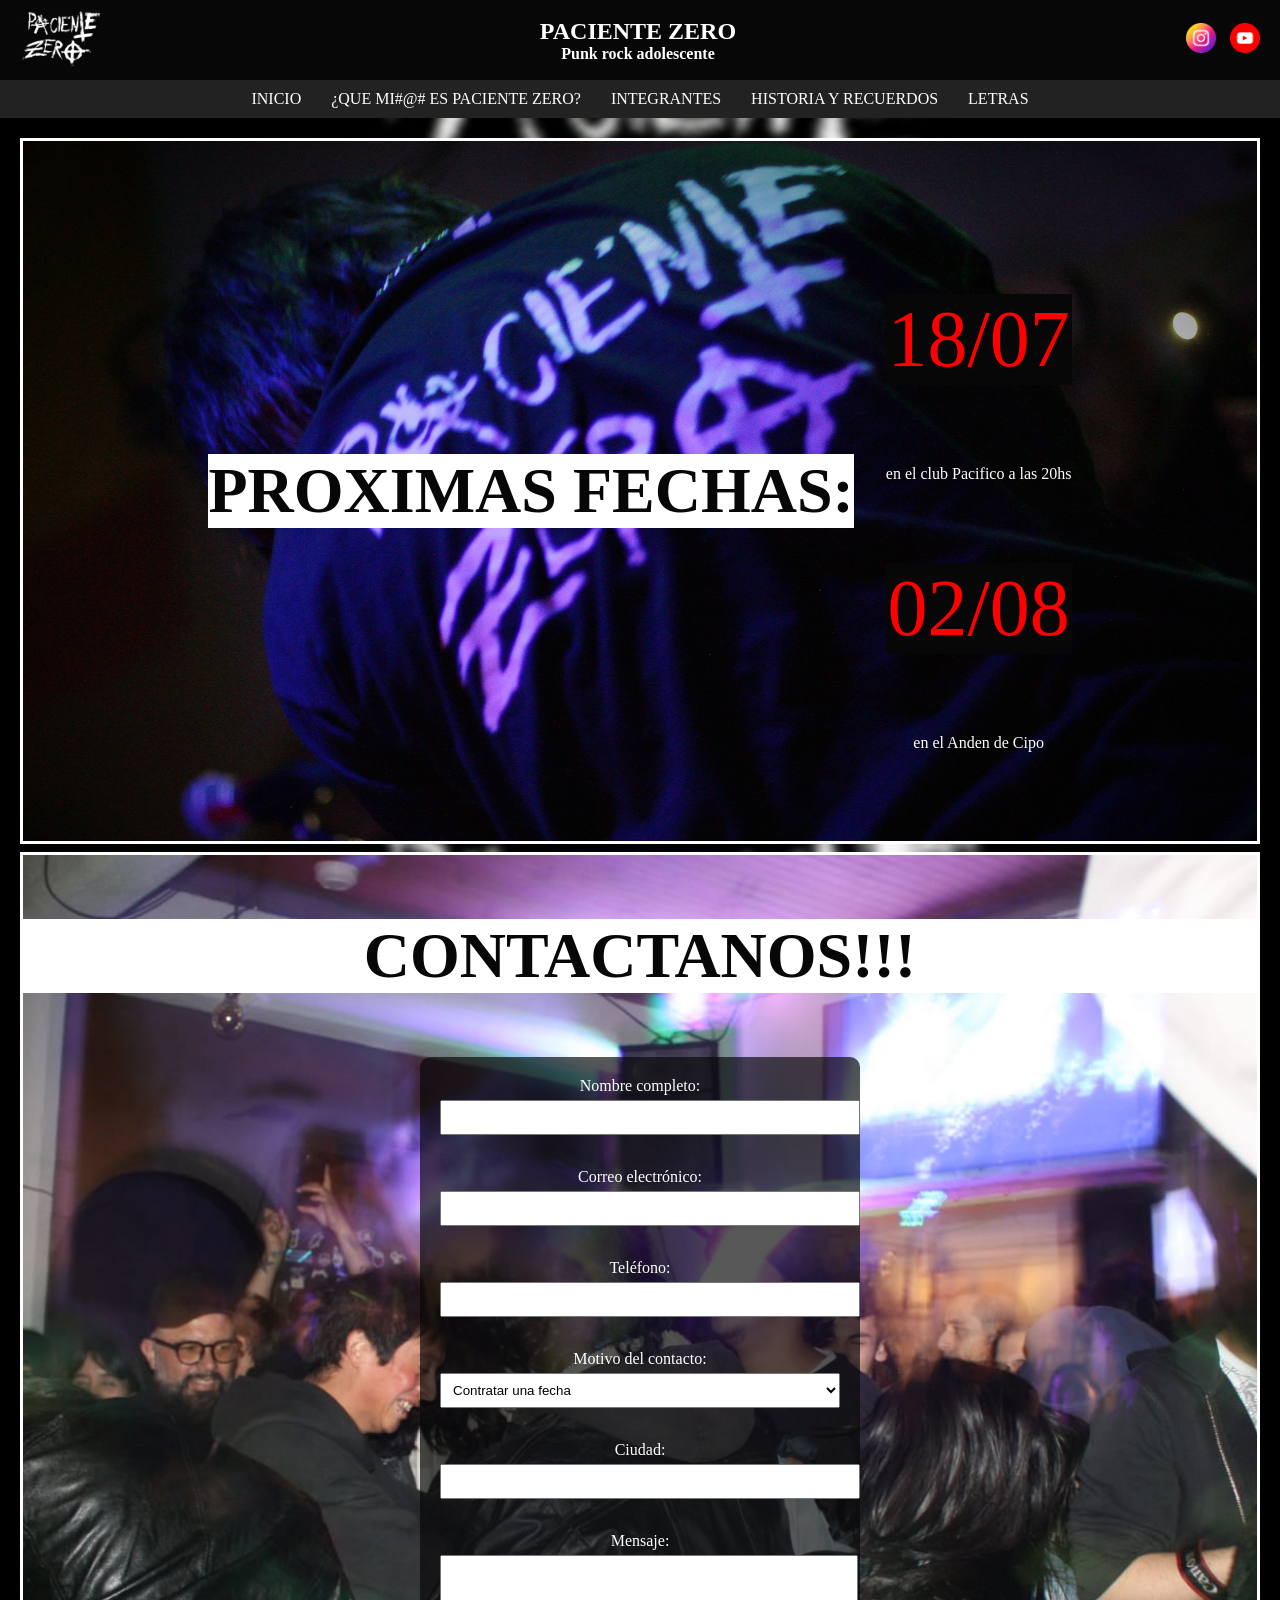
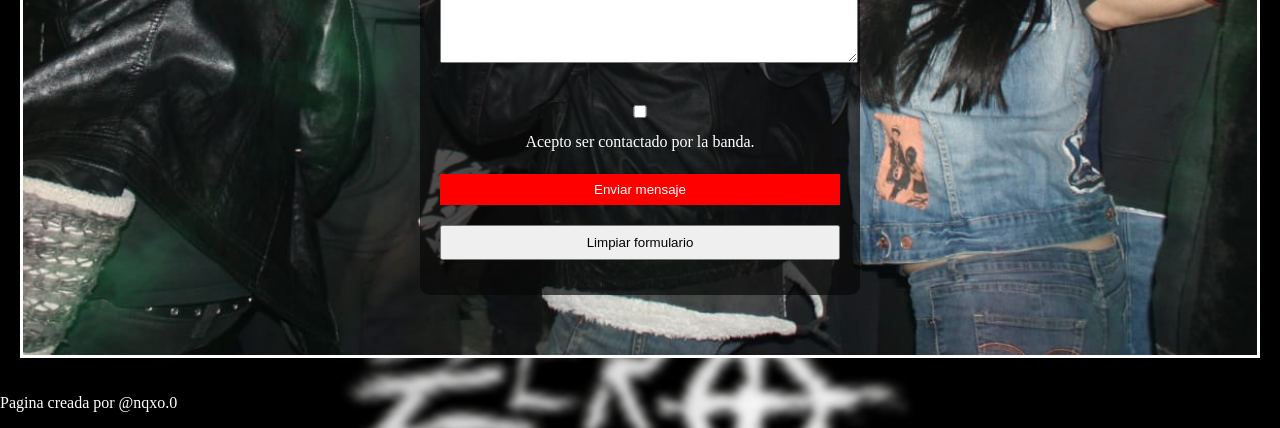
<file: index.html>
<!DOCTYPE html>
<html lang="en">        

<head>
    <meta charset="UTF-8">
    <meta name="viewport" content="width=device-width, initial-scale=1.0">
    <title>Paciente Zero</title>
    <link rel="stylesheet" href="estilos.css">
</head>

<body>

    <header>

        <img src="assets/logo paciente zero.jpg" alt="logo paciente zero" class="logopaciente">

        <section>
            <h1>PACIENTE ZERO</h1>
            <h2>Punk rock adolescente</h2>
        </section>

        <section>
            <a target="_blank" href="https://www.instagram.com/paciente.zero_/"><img src="assets/instagram.png"
                    alt="LOGO instagram"></a>
            <a target="_blank" href="https://www.youtube.com/@PacienteZero_0"><img src="assets/youtube.png"
                    alt="LOGO YOUTUBE"></a>

        </section>



    </header>


    <nav>
        <ul>
            <li><a href="index.html">INICIO</a></li>
            <li><a href="quespaciente.html">¿QUE MI#@# ES PACIENTE ZERO?</a></li>
            <li><a href="integrantes.html">INTEGRANTES</a></li>
            <li><a href="historia-y-recuerdos.html">HISTORIA Y RECUERDOS</a></li>
            <li><a href="letras.html">LETRAS</a></li>

        </ul>
    </nav>

    <main id="inicio">
        <section class="proximasfechas">
            <h3>PROXIMAS FECHAS:</h3>
            <article>
                <div>
                    <p class="horario">18/07</p>
                    <p>en el club Pacifico a las 20hs</p>
                </div>
                <div>
                    <p class="horario">02/08</p> 
                    <p>en el Anden de Cipo</p>

                </div>
            </article>


        </section>
        <section class="contacto">

            <h3>CONTACTANOS!!!</h3>

            <form action="" method="post">

                <label for="nombre">Nombre completo:</label><br>
                <input type="text" id="nombre" name="nombre" required><br><br>

                <label for="email">Correo electrónico:</label><br>
                <input type="email" id="email" name="email" required><br><br>

                <label for="telefono">Teléfono:</label><br>
                <input type="tel" id="telefono" name="telefono"><br><br>

                <label for="motivo">Motivo del contacto:</label><br>
                <select id="motivo" name="motivo">
                    <option value="fecha">Contratar una fecha</option>
                    <option value="evento">Invitación a evento</option>
                    <option value="prensa">Prensa / Entrevista</option>
                    <option value="fan">Mensaje para la banda</option>
                    <option value="otro">Otro</option>
                </select><br><br>

                <label for="ciudad">Ciudad:</label><br>
                <input type="text" id="ciudad" name="ciudad"><br><br>

                <label for="mensaje">Mensaje:</label><br>
                <textarea id="mensaje" name="mensaje" rows="6" cols="40" required></textarea><br><br>

                <label>
                    <input type="checkbox" name="acepto" required>
                    Acepto ser contactado por la banda.
                </label><br><br>

                <input type="submit" value="Enviar mensaje">
                <input type="reset" value="Limpiar formulario">

            </form>


        </section>

    </main>



    <footer>
        <p>Pagina creada por @nqxo.0 </p>

    </footer>
</body>

</html>
</file>
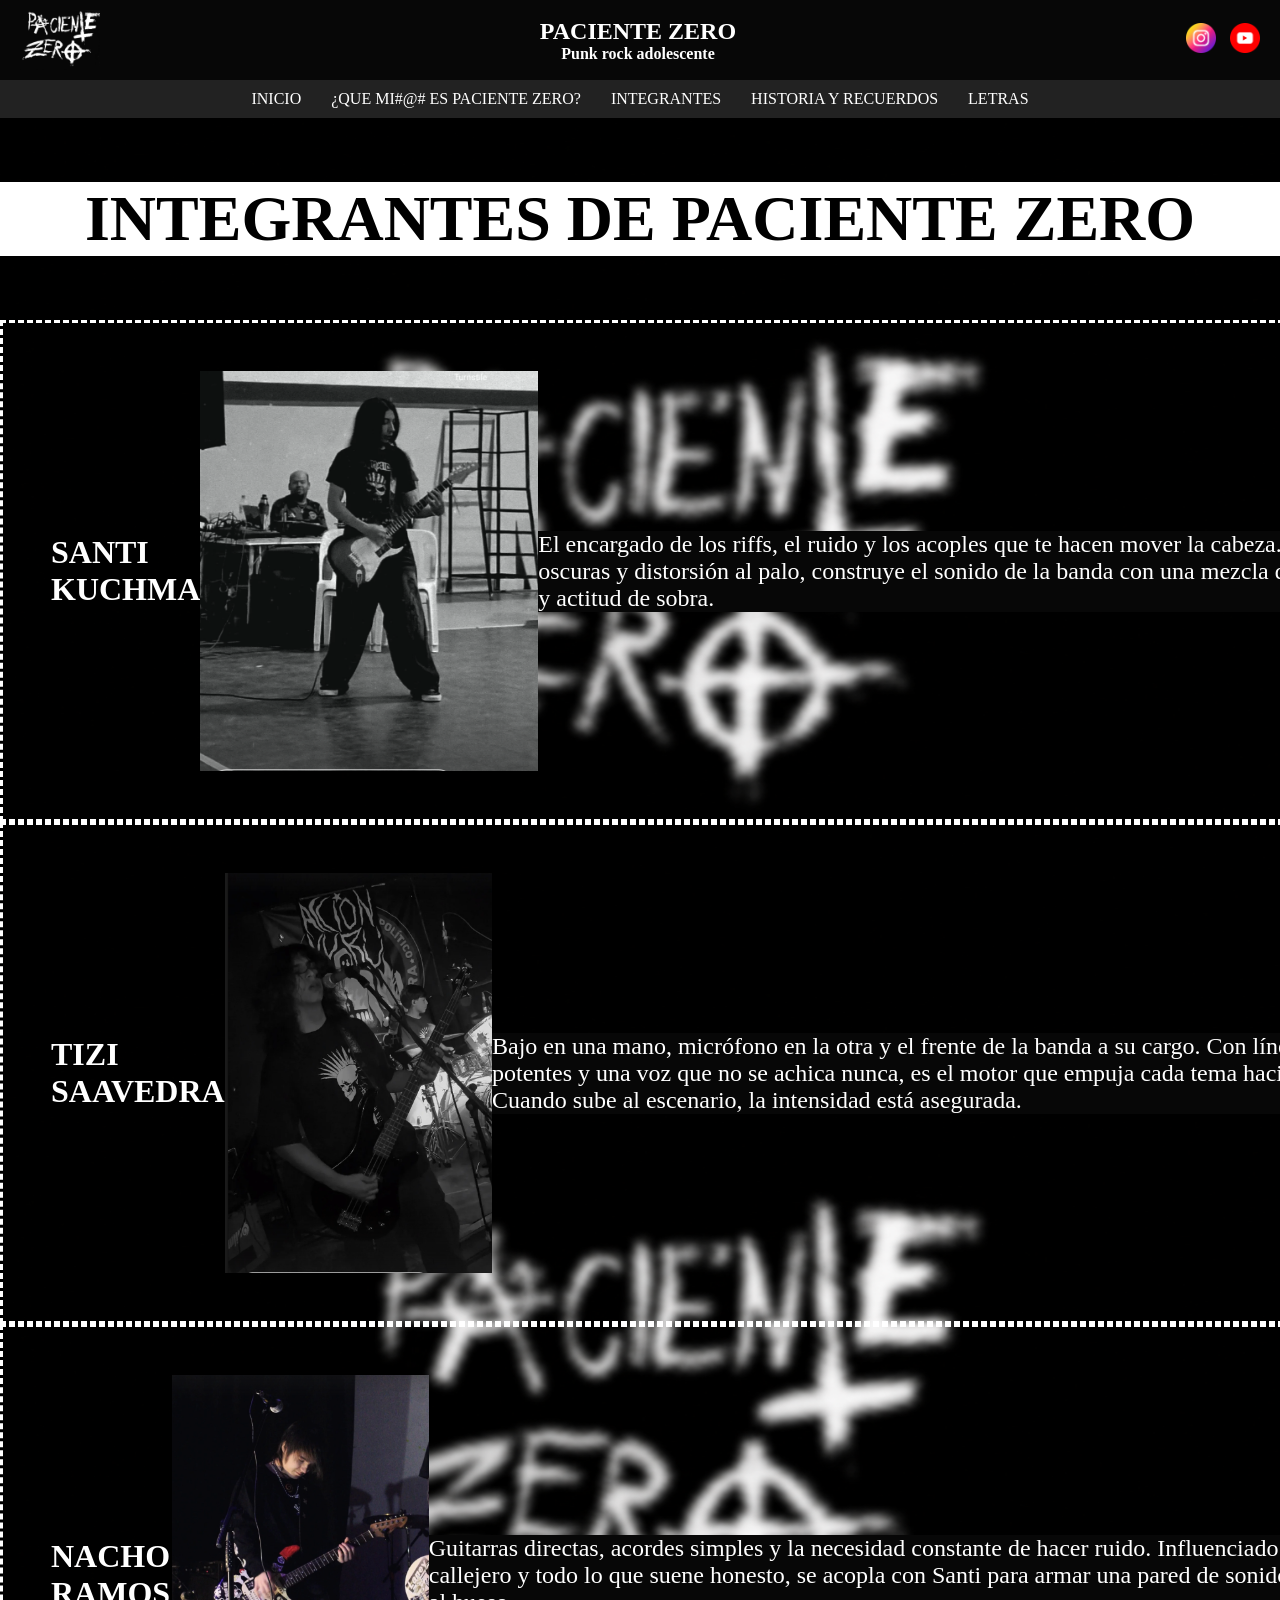
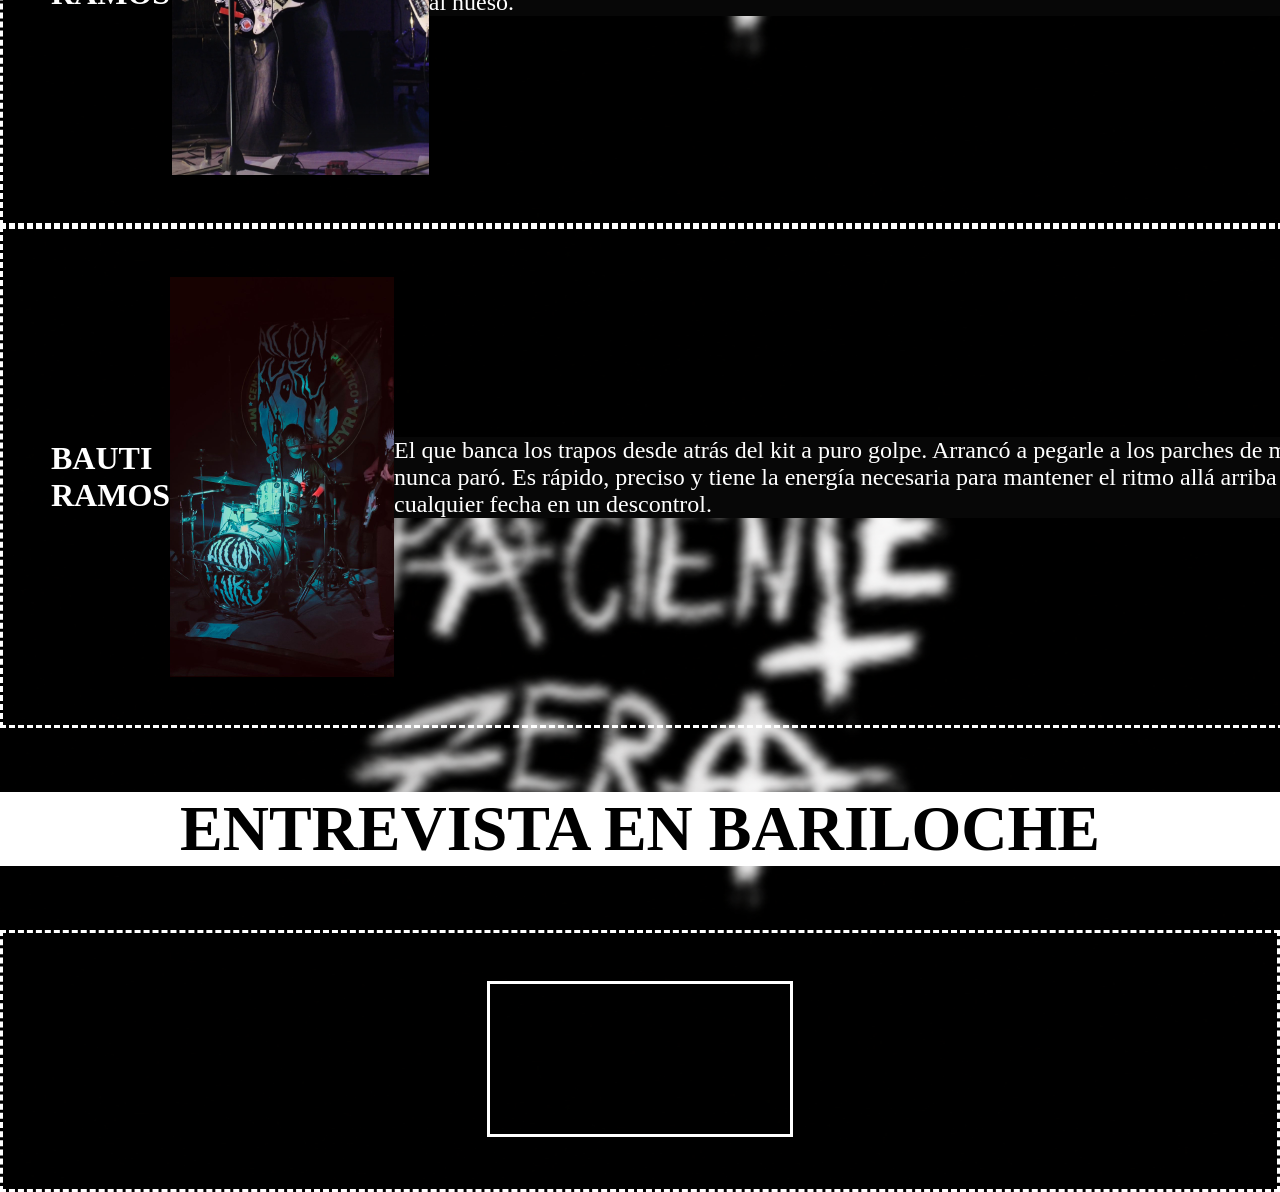
<file: integrantes.html>
<!DOCTYPE html>
<html lang="en">

<head>
    <meta charset="UTF-8">
    <meta name="viewport" content="width=device-width, initial-scale=1.0">
    <title>INTEGRANTES</title>
    <link rel="stylesheet" href="estilos.css">
</head>

<body>
    <header>

        <img src="assets/logo paciente zero.jpg" alt="logo paciente zero" class="logopaciente">

        <section>
            <h1>PACIENTE ZERO</h1>
            <h2>Punk rock adolescente</h2>
        </section>

        <section>
            <a target="_blank" href="https://www.instagram.com/paciente.zero_/"><img src="assets/instagram.png"
                    alt="LOGO instagram"></a>
            <a target="_blank" href="https://www.youtube.com/@PacienteZero_0"><img src="assets/youtube.png"
                    alt="LOGO YOUTUBE"></a>

        </section>



    </header>
    <nav>
        <ul>
            <li><a href="index.html">INICIO</a></li>
            <li><a href="quespaciente.html">¿QUE MI#@# ES PACIENTE ZERO?</a></li>
            <li><a href="integrantes.html">INTEGRANTES</a></li>
            <li><a href="historia-y-recuerdos.html">HISTORIA Y RECUERDOS</a></li>
            <li><a href="letras.html">LETRAS</a></li>

        </ul>
    </nav>


    <main>
        <!-- Parte del codigo destinada a la Seccion de Integrantes -->
        <h3>INTEGRANTES DE PACIENTE ZERO</h3>
        <section id="integrantes">

            <article>
                <h4>SANTI KUCHMA</h4>
                <img src="assets/Santi kuchma.png" alt="Santi kuchma">
                <p>
                    El encargado de los riffs, el ruido y los acoples que te hacen mover la cabeza. Entre melodías
                    oscuras y distorsión al palo, construye el sonido de la banda con una mezcla de punk, hardcore y
                    actitud de sobra.

                </p>
            </article>
            <article>
                <h4>TIZI SAAVEDRA</h4>
                <img src="assets/tizi saavedra.png" alt="Tizi saavedra">
                <p>
                    Bajo en una mano, micrófono en la otra y el frente de la banda a su cargo. Con líneas graves
                    potentes y una voz que no se achica nunca, es el motor que empuja cada tema hacia adelante. Cuando
                    sube al escenario, la intensidad está asegurada.

                </p>
            </article>
            <article>
                <h4>NACHO RAMOS</h4>
                <img src="assets/nacho ramos.png" alt="Nacho ramos">
                <p>
                    Guitarras directas, acordes simples y la necesidad constante de hacer ruido. Influenciado por el
                    punk callejero y todo lo que suene honesto, se acopla con Santi para armar una pared de sonido cruda
                    y directa al hueso.

                </p>
            </article>
            <article>
                <h4>BAUTI RAMOS</h4>
                <img src="assets/bauti ramos.jpg" alt="Bauti ramos">
                <p>
                    El que banca los trapos desde atrás del kit a puro golpe. Arrancó a pegarle a los parches de muy
                    chico y nunca paró. Es rápido, preciso y tiene la energía necesaria para mantener el ritmo allá
                    arriba y transformar cualquier fecha en un descontrol.

                </p>
            </article>
        </section>
        <h3>ENTREVISTA EN BARILOCHE</h3>
        
        <section id="entrevista">
            <div>
                <video src="assets/entrevista bari.mp4">entrevita post-show bari</video>
            </div>
        </section>
    </main>


    <footer>

    </footer>
</body>

</html>
</file>
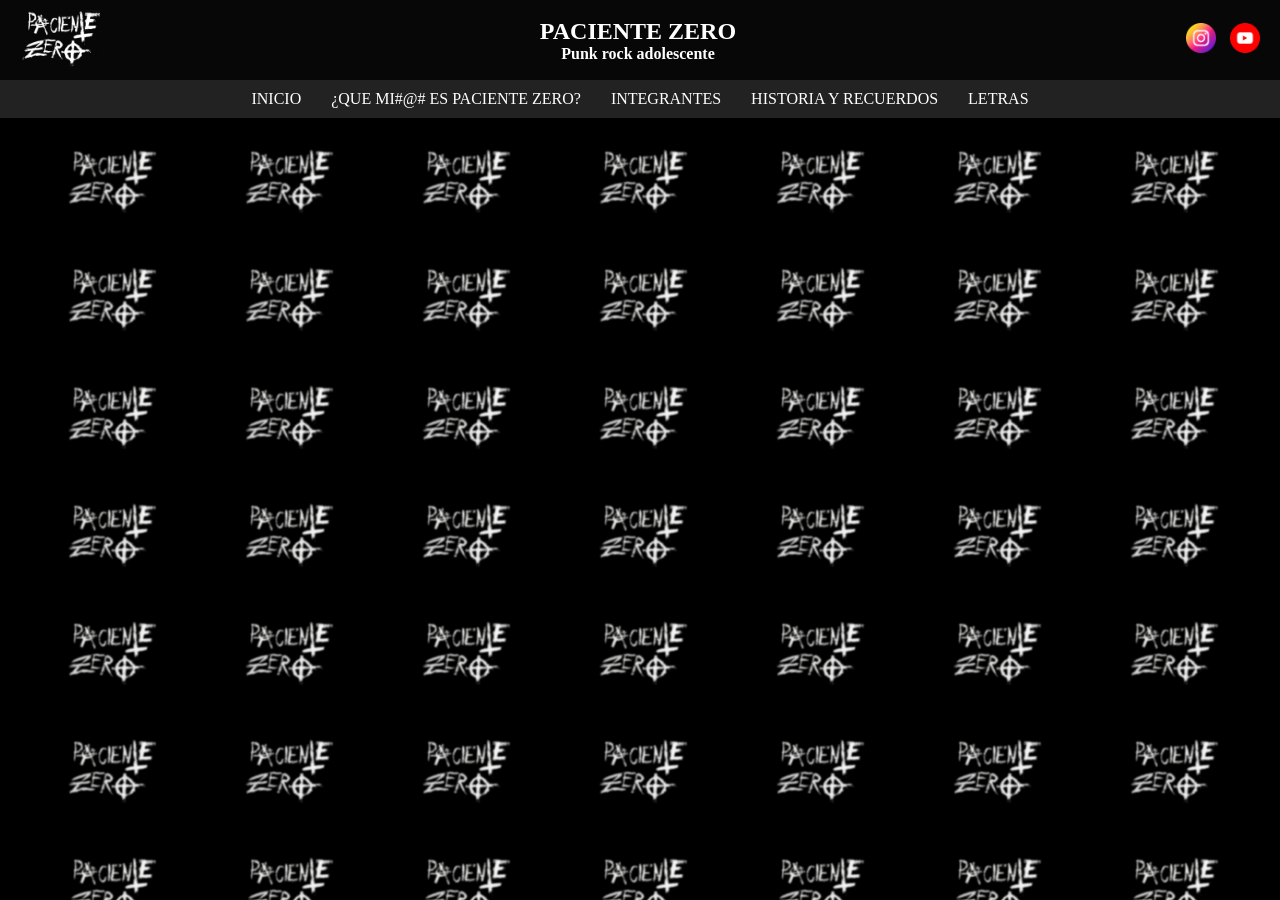
<file: letras.html>
<!DOCTYPE html>
<html lang="en">

<head>
    <meta charset="UTF-8">
    <meta name="viewport" content="width=device-width, initial-scale=1.0">
    <title>LETRAS</title>
    <link rel="stylesheet" href="estilos.css">
</head>

<body>
    <header>

        <img src="assets/logo paciente zero.jpg" alt="logo paciente zero" class="logopaciente">

        <section>
            <h1>PACIENTE ZERO</h1>
            <h2>Punk rock adolescente</h2>
        </section>

        <section>
            <a target="_blank" href="https://www.instagram.com/paciente.zero_/"><img src="assets/instagram.png"
                    alt="LOGO instagram"></a>
            <a target="_blank" href="https://www.youtube.com/@PacienteZero_0"><img src="assets/youtube.png"
                    alt="LOGO YOUTUBE"></a>

        </section>

    </header>
    <nav>
        <ul>
            <li><a href="index.html">INICIO</a></li>
            <li><a href="quespaciente.html">¿QUE MI#@# ES PACIENTE ZERO?</a></li>
            <li><a href="integrantes.html">INTEGRANTES</a></li>
            <li><a href="historia-y-recuerdos.html">HISTORIA Y RECUERDOS</a></li>
            <li><a href="letras.html">LETRAS</a></li>

        </ul>
    </nav>


</body>

</html>
</file>
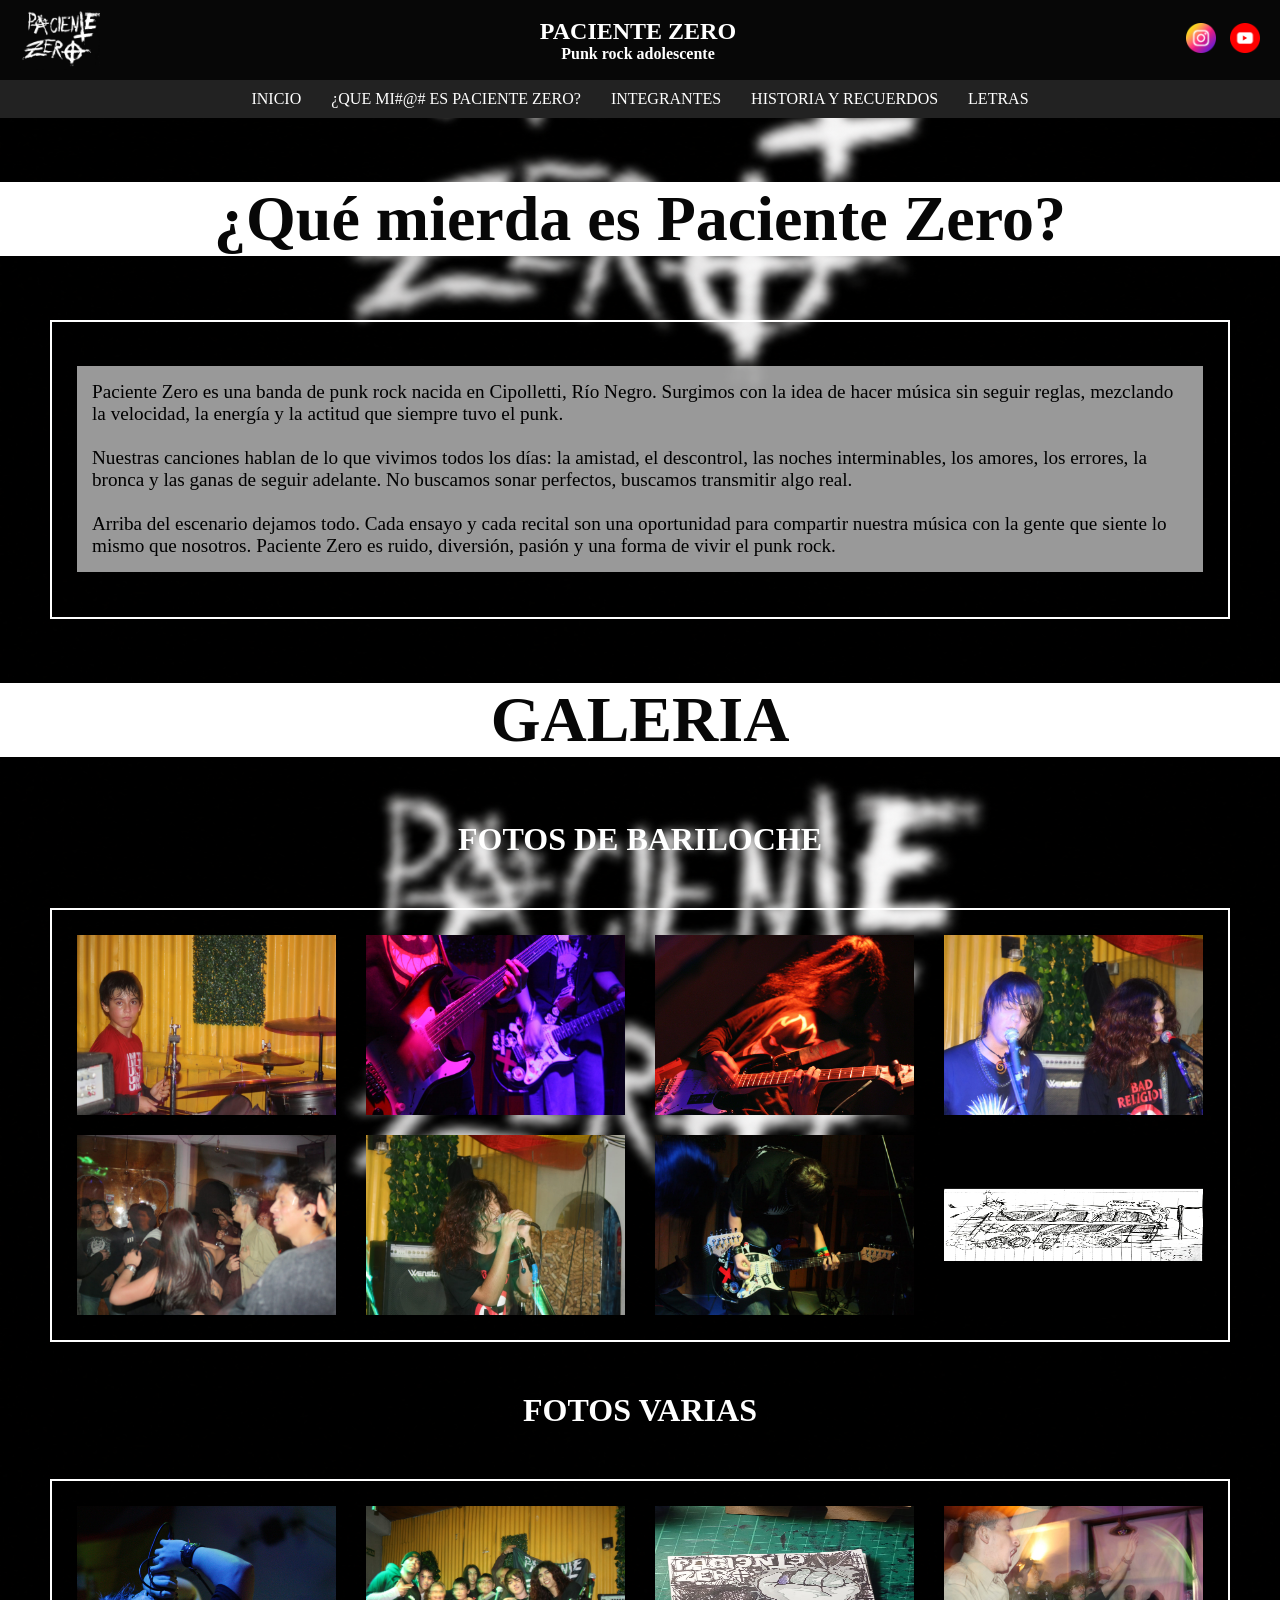
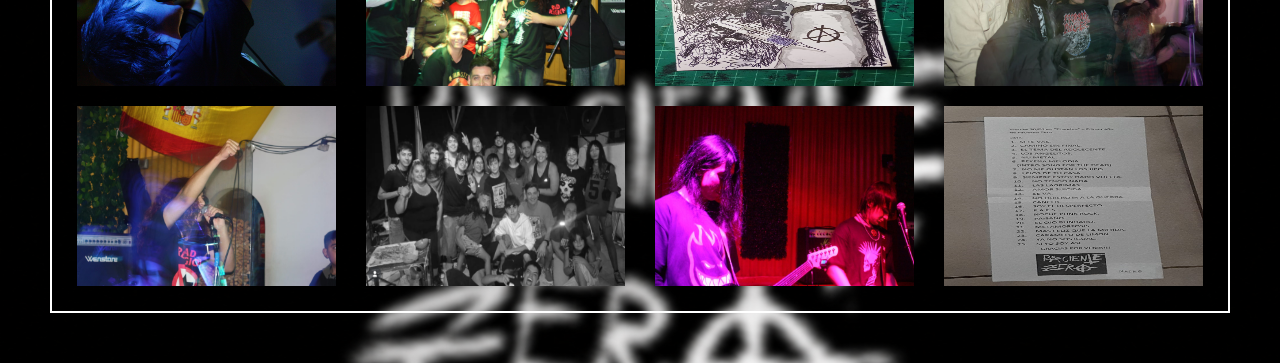
<file: quespaciente.html>
<!DOCTYPE html>
<html lang="en">

<head>
    <meta charset="UTF-8">
    <meta name="viewport" content="width=device-width, initial-scale=1.0">
    <title>¿QUE MI#@# ES PACIENTE ZERO?</title>
    <link rel="stylesheet" href="estilos.css">
</head>

<body>
    <header>

        <img src="assets/logo paciente zero.jpg" alt="logo paciente zero" class="logopaciente">

        <section>
            <h1>PACIENTE ZERO</h1>
            <h2>Punk rock adolescente</h2>
        </section>

        <section>
            <a target="_blank" href="https://www.instagram.com/paciente.zero_/"><img src="assets/instagram.png"
                    alt="LOGO instagram"></a>
            <a target="_blank" href="https://www.youtube.com/@PacienteZero_0"><img src="assets/youtube.png"
                    alt="LOGO YOUTUBE"></a>

        </section>



    </header>
    <nav>
        <ul>
            <li><a href="index.html">INICIO</a></li>
            <li><a href="quespaciente.html">¿QUE MI#@# ES PACIENTE ZERO?</a></li>
            <li><a href="integrantes.html">INTEGRANTES</a></li>
            <li><a href="historia-y-recuerdos.html">HISTORIA Y RECUERDOS</a></li>
            <li><a href="letras.html">LETRAS</a></li>

        </ul>
    </nav>

    <main>
        <section>
            <h3>¿Qué mierda es Paciente Zero?</h3>

            <div class="contenido">

                <div class="texto">
                    <p>
                        Paciente Zero es una banda de punk rock nacida en Cipolletti,
                        Río Negro. Surgimos con la idea de hacer música sin seguir reglas,
                        mezclando la velocidad, la energía y la actitud que siempre tuvo
                        el punk. <br> <br>



                        Nuestras canciones hablan de lo que vivimos todos los días:
                        la amistad, el descontrol, las noches interminables, los amores,
                        los errores, la bronca y las ganas de seguir adelante. No buscamos
                        sonar perfectos, buscamos transmitir algo real. <br> <br>



                        Arriba del escenario dejamos todo. Cada ensayo y cada recital son
                        una oportunidad para compartir nuestra música con la gente que
                        siente lo mismo que nosotros. Paciente Zero es ruido, diversión,
                        pasión y una forma de vivir el punk rock.
                    </p>
                </div>
                <h3>GALERIA</h3>
                <h4>FOTOS DE BARILOCHE</h4>

                <div class="galeria">

                    <div class="fila">
                        <img src="assets/bauti ramos bateria bari mirando.jpg" alt="">
                        <img src="assets/guitarras bari.jpg" alt="">
                        <img src="assets/santi tocando bari 1.jpg" alt="">
                        <img src="assets/nacho y tizi bari.jpg" alt="">
                    </div>

                    <div class="fila">
                        <img src="assets/publico bari 3.jpg" alt="">
                        <img src="assets/tizi cantando bari.jpg" alt="">
                        <img src="assets/nacho ramos guitarra bari.jpg" alt="">
                        <img src="assets/colectivo bari dibujo.jpg" alt="">
                    </div>

                </div>
                <h4>FOTOS VARIAS</h4>

                <div class="galeria">

                    <div class="fila">
                        <img src="assets/nacho ramos cantando 2.jpg" alt="">
                        <img src="assets/paciente dsp del show.jpg" alt="">
                        <img src="assets/tapa del fanzine.jpg" alt="">
                        <img src="assets/publico bari 1.jpg" alt="">
                    </div>

                    <div class="fila">
                        <img src="assets/tizi cantando mano levantada bari.jpg" alt="">
                        <img src="assets/foto del cumple nro1.png" alt="">
                        <img src="assets/IMG-20260531-WA0138.jpg" alt="">
                        <img src="assets/setlist del 1er año.jpg" alt="">
                    </div>

                </div>

            </div>
        </section>


    </main>


</body>

</html>
</file>
<file: estilos.css>
/* General */
body {
    margin: 0;
    color: white;
    background-color: rgb(7, 7, 7);
    background-image: url(assets/logoblurreado\ de\ paciente.png);
    background-position: center;
    background-size: contain;
}

/* Header */
header {
    display: flex;
    justify-content: space-between;
    align-items: center;
    background-color: rgb(7, 7, 7);
    padding: 10px 20px;
}

.logopaciente {
    width: 80px;
    height: auto;
}

/* Título */
header section {
    text-align: center;
}

header h1 {
    margin: 0;
}

header h2 {
    margin: 0;
    font-size: 16px;
}

/* Redes */
header section img {
    width: 30px;
    height: auto;
    margin-left: 10px;
}

nav {
    background-color: #222;
}

nav a:hover {
    background-color: red;
    color: rgb(7, 7, 7);
    border-radius: 5px;
    padding: 3px;
    border: 1px rgb(7, 7, 7) solid;
}

nav ul {
    margin: 0;
    padding: 10px;
    list-style: none;
    display: flex;
    justify-content: center;
}

nav li {
    margin: 0 15px;
}

nav a {
    color: white;
    text-decoration: none;
}

/* Contenido */
#inicio {
    padding: 20px;
}

#inicio section {
    background-image: url(assets/espalda\ remera\ paciente.jpg);
    height: 700px;
    background-position: top;
    background-size: cover;
    border: #fff solid;
}

#inicio .contacto {
    background-image: url(assets/publico\ bari\ 4.jpg);
    height: 1100px;
    background-position: center;
    background-size: cover;
    margin-top: 0.5em;
    text-align: center;
}

section form {
    width: 400px;
    height: auto;
    margin: 50px auto;
    background-color: rgba(7, 7, 7, 0.67);
    padding: 20px;
    border-radius: 10px;
}

input {
    width: 100%;
    padding: 8px;
    margin: 5px 0 15px 0;

}

select {
    width: 100%;
    padding: 8px;
    margin: 5px 0 15px 0;

}

textarea {
    width: 100%;
    padding: 8px;
    margin: 5px 0 15px 0;

}

input[type="submit"] {
    background-color: red;
    color: white;
    border: none;
}

input[type="submit"]:hover {
    background-color: rgb(60, 8, 8);
}


.proximasfechas {
    display: flex;
    justify-content: center;
    align-items: center;
    gap: 2em;

}

main section h3 {
    font-size: 4em;
    color: rgb(7, 7, 7);
    background-color: #fff;

}

.horario {
    font-size: 5em;
    color: red;
    background-color: rgb(7, 7, 7);

}

div p {
    display: flex;
    justify-content: center;
}

#integrantes {
    width: 1500px;
    background-position: center;
    background-size: contain;
    margin: 0 auto;

}

main h3 {
    background-color: #fff;
    color: black;
    font-size: 4em;
    text-align: center;
}

#integrantes article {
    display: flex;
    align-items: center;
    justify-content: center;
    padding: 3em;
    border-bottom: 3px #fff solid;
    border-style: dashed;
}

#integrantes article h4 {
    font-size: 2em;
}

#integrantes article p {
    background-color: rgb(7, 7, 7);
    font-size: 1.5em;
}

#integrantes article img {
    height: 400px;
    width: auto;
}

#entrevista {
    display: flex;
    align-items: center;
    justify-content: center;
    padding: 3em;
    border-bottom: 3px #fff solid;
    border-style: dashed;
}

#entrevista video {
    border: 3px #fff solid;
}

#historia {
    display: flex;
    align-items: center;
    gap: 1em;
    margin: 50px;
    height: 480px;
    border: 2px #fff solid;
    background-position: center;
    background-size: cover;
}

#historia p {
    background-color: #ffffff99;
    color: rgb(0, 0, 0);
    padding: 15px;
    margin: 15px;
    font-size: 1.2em;
}

#recuerdos .fechanqn {
    display: flex;
    margin: 50px;
    border: 2px #fff solid;
    align-items: center;
   
    background-position: center;
    block-size: cover;

}

#recuerdos .fechanqn p {
    background-color: #ffffff99;
    color: black;
    font-size: 1.2em;
    margin: 1em;
}


#recuerdos .videofechanqn {
    display: flex;
    margin: 50px;
    border: 2px #fff solid;
    align-items: center;
    justify-content: center;
   
    background-position: center;
    block-size: cover;

}

#recuerdos .fechanqn img {
    width: 350px;
    height: 400px;

}

#recuerdos .cumpleaños {
    display: flex;
    margin: 50px;
    border: 2px #fff solid;
    align-items: center;
   
    background-position: center;
    block-size: cover;

}

#recuerdos .cumpleaños img {
    width: 300px;
    height: 400px;
}


#recuerdos .cumpleaños p {
    background-color: #ffffff99;
    color: black;
    font-size: 1.2em;
    margin: 1em;
}

#recuerdos .poxiatentado {
    display: flex;
    margin: 50px;
    border: 2px #fff solid;
    align-items: center;
    background-position: center;
    block-size: cover;

}

#recuerdos .poxiatentado img {
    width: 300px;
    height: 400px;
}


#recuerdos .poxiatentado p {
    background-color: #ffffff99;
    color: black;
    font-size: 1.2em;
    margin: 1em;
}

#recuerdos .videospoxi {
    display: flex;
    justify-content: space-evenly;
    align-items: center;
    width: 100%;
    margin: 50px auto;
    border: 2px #fff solid;
    
    background-position: center;
    block-size: cover;
}

#recuerdos .videospoxi video {
    width: 30%;
    height: auto;
}

#recuerdos .fechabari {
    display: flex;
    margin: 50px;
    border: 2px #fff solid;
    align-items: center;
   
    background-position: center;
    block-size: cover;

}

#recuerdos .fechabari img {
    width: 300px;
    height: 400px;
}


#recuerdos .fechabari p {
    background-color: #ffffff99;
    color: black;
    font-size: 1.2em;
    margin: 1em;
}

#recuerdos .videosbari {
    display: flex;
    justify-content: center;
    align-items: center;
    gap: 20px;

    margin: 50px;
    border: 2px solid white;
    padding: 20px;
}

#recuerdos .videosbari video {
    width: 50%;
    height: auto;

}

.contenido .texto {
    margin: 50px;
    border: 2px #fff solid;
    padding: 25px;
    font-size: 1.2em;
    
    background-position: center;
    background-size: contain;
}

.contenido .texto p {
    background-color: #ffffff99;
    color: black;
    padding: 15px;
}

.contenido h4 {
   
   
    text-align: center;
    font-size: 2em;
}
.galeria {
    display: flex;
    flex-direction: column;
    gap: 20px;
    margin: 50px;
    border: 2px #fff solid;
    padding: 25px;
}

.fila {
    display: flex;
    justify-content: space-between;
}

.fila img {
    width: 23%;
    height: 180px;

}
</file>
